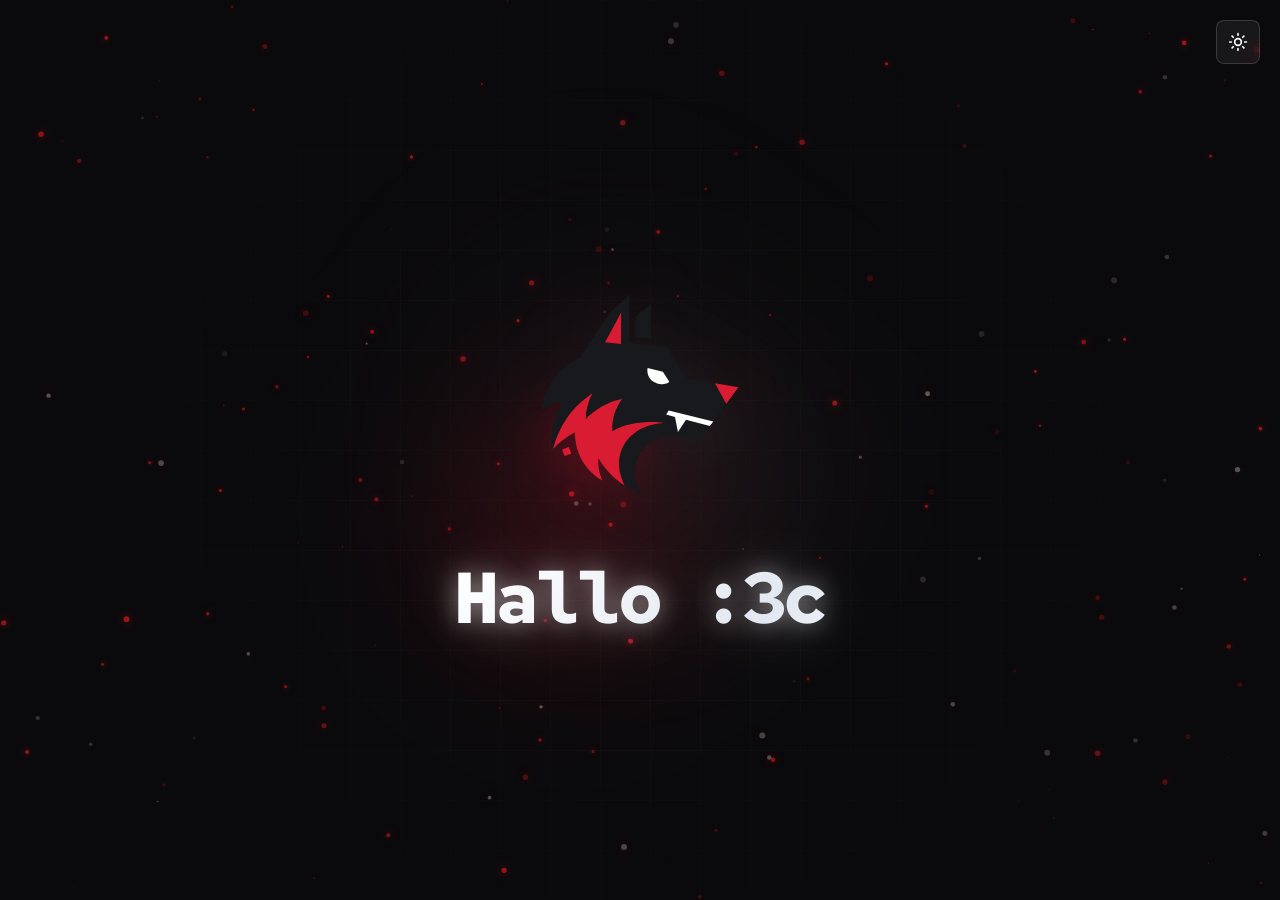
<file: index.html>
<!DOCTYPE html>
<html lang="en" class="h-full">
<head>
    <meta charset="UTF-8">
    <meta name="viewport" content="width=device-width, initial-scale=1.0">
    <title>Volkbyte</title>

    <!-- Favicon -->
    <link rel="icon" type="image/png" href="icons/favicon.png">

    <!-- Stylesheet -->
    <link rel="stylesheet" href="css/style.css">

    <!-- Google Fonts -->
    <link rel="preconnect" href="https://fonts.googleapis.com">
    <link rel="preconnect" href="https://fonts.gstatic.com" crossorigin>
    <link href="https://fonts.googleapis.com/css2?family=Red+Hat+Mono:wght@400;500;600;700&display=swap" rel="stylesheet">
</head>
<body>

    <!-- Background Canvas for Particles -->
    <canvas id="particleCanvas"></canvas>

    <!-- Background Grid Lines -->
    <div class="bg-layer bg-grid"></div>

    <!-- Background Crimson Radial Glow -->
    <div class="bg-layer glow-vignette"></div>

    <!-- Central Glowing Core Backlight -->
    <div class="bg-layer core-backlight"></div>

    <!-- Main Interactive Container -->
    <main class="content">

        <!-- Logo Wrapper with Interactive Hover Effects -->
        <div class="logo-wrapper">
            <!-- Main Volkbyte Wolf SVG Icon -->
            <div class="logo-icon">
                <img src="icons/icon.svg" alt="Volkbyte Logo" class="full-size">
            </div>
        </div>

        <!-- Only Requested Text: "Hallo :3c" -->
        <h1 class="headline">
            Hallo :3c
        </h1>

    </main>

    <!-- Theme Toggle (top right) -->
    <button id="themeToggle" class="theme-toggle" aria-label="Toggle light theme" title="Toggle theme">
        <svg class="icon-sun" viewBox="0 0 24 24" fill="none" stroke="currentColor" stroke-width="2" stroke-linecap="round" stroke-linejoin="round" width="20" height="20">
            <circle cx="12" cy="12" r="4"/>
            <path d="M12 2v2M12 20v2M4.93 4.93l1.41 1.41M17.66 17.66l1.41 1.41M2 12h2M20 12h2M4.93 19.07l1.41-1.41M17.66 6.34l1.41-1.41"/>
        </svg>
        <svg class="icon-moon" viewBox="0 0 24 24" fill="none" stroke="currentColor" stroke-width="2" stroke-linecap="round" stroke-linejoin="round" width="20" height="20">
            <path d="M21 12.79A9 9 0 1 1 11.21 3 7 7 0 0 0 21 12.79z"/>
        </svg>
    </button>

    <!-- Scripts -->
    <script src="js/theme.js"></script>
    <script src="js/particles.js"></script>
</body>
</html>
</file>
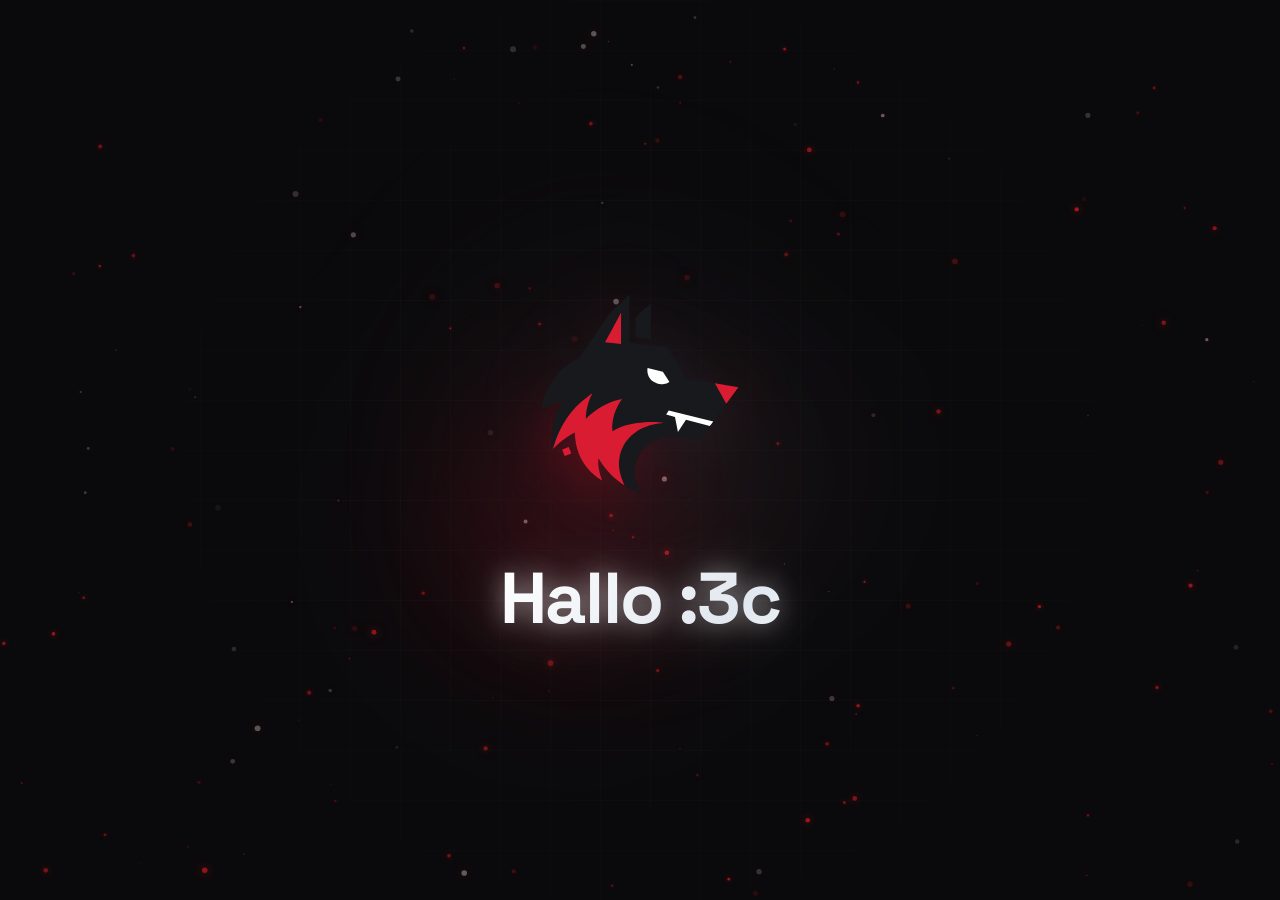
<file: htdocs/index.html>
<!DOCTYPE html>
<html lang="en" class="h-full">
<head>
    <meta charset="UTF-8">
    <meta name="viewport" content="width=device-width, initial-scale=1.0">
    <title>Volkbyte</title>
    <!-- Favicon -->
    <link rel="icon" type="image/png" href="icons/favicon.png">

    <!-- Stylesheet -->
    <link rel="stylesheet" href="css/style.css">

    <!-- Google Fonts -->
    <link rel="preconnect" href="https://fonts.googleapis.com">
    <link rel="preconnect" href="https://fonts.gstatic.com" crossorigin>
    <link href="https://fonts.googleapis.com/css2?family=Outfit:wght@300;400;600;700;800&family=Space+Grotesk:wght@500;700&display=swap" rel="stylesheet">
</head>
<body>

    <!-- Background Canvas for Particles -->
    <canvas id="particleCanvas"></canvas>

    <!-- Background Grid Lines -->
    <div class="bg-layer bg-grid"></div>

    <!-- Background Crimson Radial Glow -->
    <div class="bg-layer glow-vignette"></div>

    <!-- Central Glowing Core Backlight -->
    <div class="bg-layer core-backlight"></div>

    <!-- Main Interactive Container -->
    <main class="content">

        <!-- Logo Wrapper with Interactive Hover Effects -->
        <div class="logo-wrapper">
            <!-- Main Volkbyte Wolf SVG Icon -->
            <div class="logo-icon">
                <img src="icons/icon.svg" alt="Volkbyte Logo" class="full-size">
            </div>
        </div>

        <!-- Only Requested Text: "Hallo :3c" -->
        <h1 class="headline">
            Hallo :3c
        </h1>

    </main>

    <!-- Scripts -->
    <!-- Scripts -->
    <script src="js/particles.js"></script>
</body>
</html>
</file>
<file: css/style.css>
:root {
    --bg-color: #0a0a0c;
    --accent-red: #e61c24;

    /* Theme-aware colors (dark by default) */
    --text-color: #ffffff;
    --text-soft: #e2e8f0;
    --grid-line: rgba(255, 255, 255, 0.03);
    --headline-glow: rgba(255, 255, 255, 0.45);
    --headline-glow-soft: rgba(255, 255, 255, 0.2);
    --selection-text: #ffffff;
    --toggle-bg: rgba(255, 255, 255, 0.06);
    --toggle-fg: #ffffff;
    --toggle-border: rgba(255, 255, 255, 0.15);
}

/* Light Theme */
:root.light-theme {
    --bg-color: #f4f2f0;
    --text-color: #1a1a1e;
    --text-soft: #3d3d45;
    --grid-line: rgba(0, 0, 0, 0.05);
    --headline-glow: rgba(30, 30, 35, 0.18);
    --headline-glow-soft: rgba(30, 30, 35, 0.08);
    --selection-text: #ffffff;
    --toggle-bg: rgba(0, 0, 0, 0.05);
    --toggle-fg: #1a1a1e;
    --toggle-border: rgba(0, 0, 0, 0.15);
}

/* Icon path used by every glow layer. Change the icon and every glow updates,
   because each layer renders the actual image file, blurred — no fixed colors. */
:root {
    --icon-image: url("../icons/icon.svg");
}

*,
*::before,
*::after {
    box-sizing: border-box;
    margin: 0;
    padding: 0;
}

html,
body {
    height: 100%;
}

body {
    font-family: 'Red Hat Mono', monospace;
    background-color: var(--bg-color);
    color: var(--text-color);
    overflow: hidden;
    user-select: none;
    transition: background-color 0.4s ease, color 0.4s ease;

    display: flex;
    align-items: center;
    justify-content: center;
    position: relative;
}

/* Selection colors */
::selection {
    background-color: var(--accent-red);
    color: var(--selection-text);
}

.full-size {
    width: 100%;
    height: 100%;
}

/* ---------------------------------- */
/* Background layers                  */
/* ---------------------------------- */

.bg-layer {
    position: absolute;
    inset: 0;
}

/* Ambient Glowing Background Grid */
.bg-grid {
    z-index: 0;
    opacity: 0.6;
    background-size: 50px 50px;
    background-image:
        linear-gradient(to right, var(--grid-line) 1px, transparent 1px),
        linear-gradient(to bottom, var(--grid-line) 1px, transparent 1px);
    mask-image: radial-gradient(circle at center, rgba(0, 0, 0, 1) 30%, rgba(0, 0, 0, 0) 80%);
    -webkit-mask-image: radial-gradient(circle at center, rgba(0, 0, 0, 1) 30%, rgba(0, 0, 0, 0) 80%);
}

/* Radial ambient tint — the icon itself, heavily blurred and masked to a
   soft circular vignette, so its colors bleed into the background. */
.glow-vignette {
    z-index: 0;
    pointer-events: none;
    background-image: var(--icon-image);
    background-repeat: no-repeat;
    background-position: center;
    background-size: 40rem;
    filter: blur(110px);
    opacity: 0.45;
    mask-image: radial-gradient(circle at center, rgba(0, 0, 0, 1) 0%, rgba(0, 0, 0, 0) 65%);
    -webkit-mask-image: radial-gradient(circle at center, rgba(0, 0, 0, 1) 0%, rgba(0, 0, 0, 0) 65%);
}

/* Central Glowing Core Backlight — blurred copy of the icon */
.core-backlight {
    z-index: 0;
    top: 50%;
    left: 50%;
    inset: auto;
    width: 18rem;
    height: 18rem;
    background-image: var(--icon-image);
    background-repeat: no-repeat;
    background-position: center;
    background-size: contain;
    filter: blur(90px) saturate(1.8);
    pointer-events: none;
    opacity: 0.3;
    animation: pulseGlow 4s ease-in-out infinite;
}

@media (min-width: 640px) {
    .core-backlight {
        width: 24rem;
        height: 24rem;
    }
}

/* Pulse animation for core backlight */
@keyframes pulseGlow {
    0%, 100% {
        opacity: 0.4;
        transform: translate(-50%, -50%) scale(0.95);
    }
    50% {
        opacity: 0.8;
        transform: translate(-50%, -50%) scale(1.1);
    }
}

/* ---------------------------------- */
/* Main content                       */
/* ---------------------------------- */

.content {
    position: relative;
    z-index: 20;
    display: flex;
    flex-direction: column;
    align-items: center;
    justify-content: center;
    padding: 0 1.5rem;
    text-align: center;

    /* Floating Logo & Content Animation */
    animation: subtleFloat 6s ease-in-out infinite;
}

@keyframes subtleFloat {
    0%, 100% {
        transform: translateY(0) rotate(0deg);
    }
    50% {
        transform: translateY(-12px) rotate(0.5deg);
    }
}

/* ---------------------------------- */
/* Logo                               */
/* ---------------------------------- */

.logo-wrapper {
    position: relative;
    /* cursor: pointer; */
    margin-bottom: 2rem;
    transition: transform 0.5s ease-out;
}

@media (min-width: 640px) {
    .logo-wrapper {
        margin-bottom: 2.5rem;
    }
}

.logo-wrapper:hover {
    transform: scale(1.05);
}

/* Main Volkbyte Wolf SVG Icon */
.logo-icon {
    position: relative;
    z-index: 10;
    width: 11rem;
    height: 11rem;
    display: flex;
    align-items: center;
    justify-content: center;
}

@media (min-width: 640px) {
    .logo-icon {
        width: 14rem;
        height: 14rem;
    }
}

@media (min-width: 768px) {
    .logo-icon {
        width: 16rem;
        height: 16rem;
    }
}

/* Dynamic halo behind the icon: a blurred copy of the icon image itself,
   so changing the icon file automatically changes the glow's color/shape. */
.logo-icon::after {
    content: "";
    position: absolute;
    inset: -1rem;
    z-index: -1;
    background-image: var(--icon-image);
    background-repeat: no-repeat;
    background-position: center;
    background-size: contain;
    filter: blur(28px) saturate(1.6);
    opacity: 0.25;
    transition: opacity 0.5s ease;
}

.logo-wrapper:hover .logo-icon::after {
    opacity: 0.55;
}

/* ---------------------------------- */
/* Headline                           */
/* ---------------------------------- */

.headline {
    font-family: 'Red Hat Mono', monospace;
    font-weight: 700;
    letter-spacing: -0.025em;
    line-height: 1;
    font-size: 2.25rem;
    user-select: none;
}

@media (min-width: 640px) {
    .headline {
        font-size: 3.75rem;
    }
}

@media (min-width: 768px) {
    .headline {
        font-size: 4.5rem;
    }
}

/* Gradient Text Animation — shimmer for readability */
.headline {
    background: linear-gradient(135deg, var(--text-color) 0%, var(--text-soft) 45%, var(--text-color) 70%, var(--text-color) 100%);
    background-size: 200% auto;
    color: transparent;
    -webkit-background-clip: text;
    background-clip: text;
    animation: textShimmer 5s ease infinite;
}

@keyframes textShimmer {
    0% { background-position: 0% 50%; }
    50% { background-position: 100% 50%; }
    100% { background-position: 0% 50%; }
}

/* Glowing Text Effect — soft white for readability.
   Uses drop-shadow instead of text-shadow because text-shadow
   bleeds through background-clip:text, making glyphs look hazy. */
.headline {
    filter: drop-shadow(0 0 12px var(--headline-glow)) drop-shadow(0 0 28px var(--headline-glow-soft));
}

/* ---------------------------------- */
/* Canvas Overlay for Dynamic Particles */
/* ---------------------------------- */

#particleCanvas {
    position: absolute;
    top: 0;
    left: 0;
    width: 100%;
    height: 100%;
    pointer-events: none;
    z-index: 10;
}

/* ---------------------------------- */
/* Theme Toggle Button (top right)    */
/* ---------------------------------- */

.theme-toggle {
    position: fixed;
    top: 1.25rem;
    right: 1.25rem;
    z-index: 100;
    width: 2.75rem;
    height: 2.75rem;
    display: flex;
    align-items: center;
    justify-content: center;
    border-radius: 8px;
    border: 1px solid var(--toggle-border);
    background-color: var(--toggle-bg);
    color: var(--toggle-fg);
    cursor: pointer;
    transition: background-color 0.3s ease, transform 0.2s ease, border-color 0.3s ease;
    -webkit-backdrop-filter: blur(8px);
    backdrop-filter: blur(8px);
}

.theme-toggle:hover {
    transform: scale(1.1);
    border-color: var(--accent-red);
}

.theme-toggle:active {
    transform: scale(0.95);
}

/* Show sun icon in dark mode (click = go light), moon in light mode (click = go dark) */
.theme-toggle .icon-sun,
.theme-toggle .icon-moon {
    position: absolute;
    transition: opacity 0.3s ease, transform 0.4s ease;
}

.theme-toggle .icon-moon {
    opacity: 0;
    transform: rotate(-90deg) scale(0.5);
}

.light-theme .theme-toggle .icon-moon {
    opacity: 1;
    transform: rotate(0deg) scale(1);
}

.light-theme .theme-toggle .icon-sun {
    opacity: 0;
    transform: rotate(90deg) scale(0.5);
}
</file>
<file: htdocs/css/style.css>
:root {
    --bg-color: #0a0a0c;
    --accent-red: #e61c24;
}

/* Icon path used by every glow layer. Change the icon and every glow updates,
   because each layer renders the actual image file, blurred — no fixed colors. */
:root {
    --icon-image: url("../icons/icon.svg");
}

*,
*::before,
*::after {
    box-sizing: border-box;
    margin: 0;
    padding: 0;
}

html,
body {
    height: 100%;
}

body {
    font-family: 'Outfit', sans-serif;
    background-color: var(--bg-color);
    color: #ffffff;
    overflow: hidden;
    user-select: none;

    display: flex;
    align-items: center;
    justify-content: center;
    position: relative;
}

/* Selection colors */
::selection {
    background-color: var(--accent-red);
    color: #ffffff;
}

.full-size {
    width: 100%;
    height: 100%;
}

/* ---------------------------------- */
/* Background layers                  */
/* ---------------------------------- */

.bg-layer {
    position: absolute;
    inset: 0;
}

/* Ambient Glowing Background Grid */
.bg-grid {
    z-index: 0;
    opacity: 0.6;
    background-size: 50px 50px;
    background-image:
        linear-gradient(to right, rgba(255, 255, 255, 0.03) 1px, transparent 1px),
        linear-gradient(to bottom, rgba(255, 255, 255, 0.03) 1px, transparent 1px);
    mask-image: radial-gradient(circle at center, rgba(0, 0, 0, 1) 30%, rgba(0, 0, 0, 0) 80%);
    -webkit-mask-image: radial-gradient(circle at center, rgba(0, 0, 0, 1) 30%, rgba(0, 0, 0, 0) 80%);
}

/* Radial ambient tint — the icon itself, heavily blurred and masked to a
   soft circular vignette, so its colors bleed into the background. */
.glow-vignette {
    z-index: 0;
    pointer-events: none;
    background-image: var(--icon-image);
    background-repeat: no-repeat;
    background-position: center;
    background-size: 40rem;
    filter: blur(110px);
    opacity: 0.45;
    mask-image: radial-gradient(circle at center, rgba(0, 0, 0, 1) 0%, rgba(0, 0, 0, 0) 65%);
    -webkit-mask-image: radial-gradient(circle at center, rgba(0, 0, 0, 1) 0%, rgba(0, 0, 0, 0) 65%);
}

/* Central Glowing Core Backlight — blurred copy of the icon */
.core-backlight {
    z-index: 0;
    top: 50%;
    left: 50%;
    inset: auto;
    width: 18rem;
    height: 18rem;
    background-image: var(--icon-image);
    background-repeat: no-repeat;
    background-position: center;
    background-size: contain;
    filter: blur(90px) saturate(1.8);
    pointer-events: none;
    opacity: 0.3;
    animation: pulseGlow 4s ease-in-out infinite;
}

@media (min-width: 640px) {
    .core-backlight {
        width: 24rem;
        height: 24rem;
    }
}

/* Pulse animation for core backlight */
@keyframes pulseGlow {
    0%, 100% {
        opacity: 0.4;
        transform: translate(-50%, -50%) scale(0.95);
    }
    50% {
        opacity: 0.8;
        transform: translate(-50%, -50%) scale(1.1);
    }
}

/* ---------------------------------- */
/* Main content                       */
/* ---------------------------------- */

.content {
    position: relative;
    z-index: 20;
    display: flex;
    flex-direction: column;
    align-items: center;
    justify-content: center;
    padding: 0 1.5rem;
    text-align: center;

    /* Floating Logo & Content Animation */
    animation: subtleFloat 6s ease-in-out infinite;
}

@keyframes subtleFloat {
    0%, 100% {
        transform: translateY(0) rotate(0deg);
    }
    50% {
        transform: translateY(-12px) rotate(0.5deg);
    }
}

/* ---------------------------------- */
/* Logo                               */
/* ---------------------------------- */

.logo-wrapper {
    position: relative;
    /* cursor: pointer; */
    margin-bottom: 2rem;
    transition: transform 0.5s ease-out;
}

@media (min-width: 640px) {
    .logo-wrapper {
        margin-bottom: 2.5rem;
    }
}

.logo-wrapper:hover {
    transform: scale(1.05);
}

/* Main Volkbyte Wolf SVG Icon */
.logo-icon {
    position: relative;
    z-index: 10;
    width: 11rem;
    height: 11rem;
    display: flex;
    align-items: center;
    justify-content: center;
}

@media (min-width: 640px) {
    .logo-icon {
        width: 14rem;
        height: 14rem;
    }
}

@media (min-width: 768px) {
    .logo-icon {
        width: 16rem;
        height: 16rem;
    }
}

/* Dynamic halo behind the icon: a blurred copy of the icon image itself,
   so changing the icon file automatically changes the glow's color/shape. */
.logo-icon::after {
    content: "";
    position: absolute;
    inset: -1rem;
    z-index: -1;
    background-image: var(--icon-image);
    background-repeat: no-repeat;
    background-position: center;
    background-size: contain;
    filter: blur(28px) saturate(1.6);
    opacity: 0.25;
    transition: opacity 0.5s ease;
}

.logo-wrapper:hover .logo-icon::after {
    opacity: 0.55;
}

/* ---------------------------------- */
/* Headline                           */
/* ---------------------------------- */

.headline {
    font-family: 'Space Grotesk', sans-serif;
    font-weight: 800;
    letter-spacing: -0.025em;
    line-height: 1;
    font-size: 2.25rem;
    user-select: none;
}

@media (min-width: 640px) {
    .headline {
        font-size: 3.75rem;
    }
}

@media (min-width: 768px) {
    .headline {
        font-size: 4.5rem;
    }
}

/* Gradient Text Animation — white shimmer for readability */
.headline {
    background: linear-gradient(135deg, #ffffff 0%, #e2e8f0 45%, #f8fafc 70%, #ffffff 100%);
    background-size: 200% auto;
    color: transparent;
    -webkit-background-clip: text;
    background-clip: text;
    animation: textShimmer 5s ease infinite;
}

@keyframes textShimmer {
    0% { background-position: 0% 50%; }
    50% { background-position: 100% 50%; }
    100% { background-position: 0% 50%; }
}

/* Glowing Text Effect — soft white for readability.
   Uses drop-shadow instead of text-shadow because text-shadow
   bleeds through background-clip:text, making glyphs look hazy. */
.headline {
    filter: drop-shadow(0 0 12px rgba(255, 255, 255, 0.45)) drop-shadow(0 0 28px rgba(255, 255, 255, 0.2));
}

/* ---------------------------------- */
/* Canvas Overlay for Dynamic Particles */
/* ---------------------------------- */

#particleCanvas {
    position: absolute;
    top: 0;
    left: 0;
    width: 100%;
    height: 100%;
    pointer-events: none;
    z-index: 10;
}
</file>
